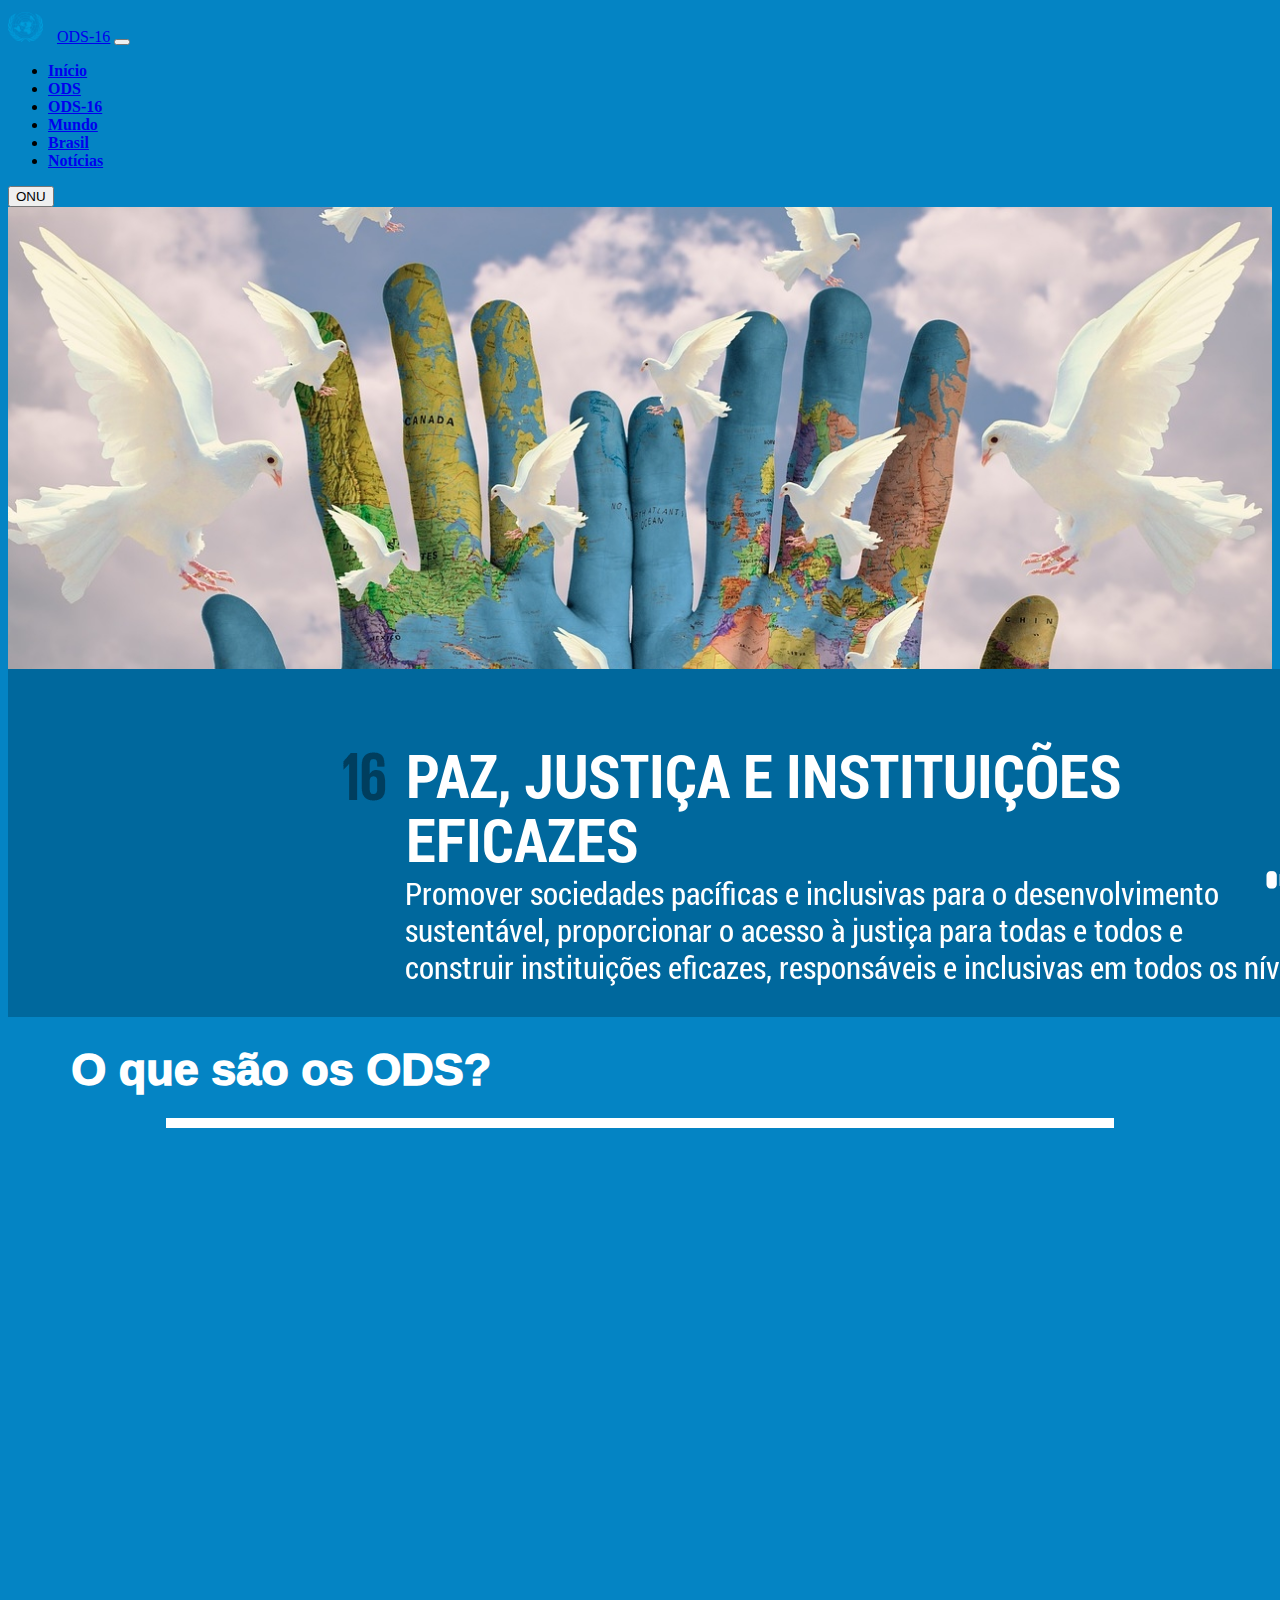
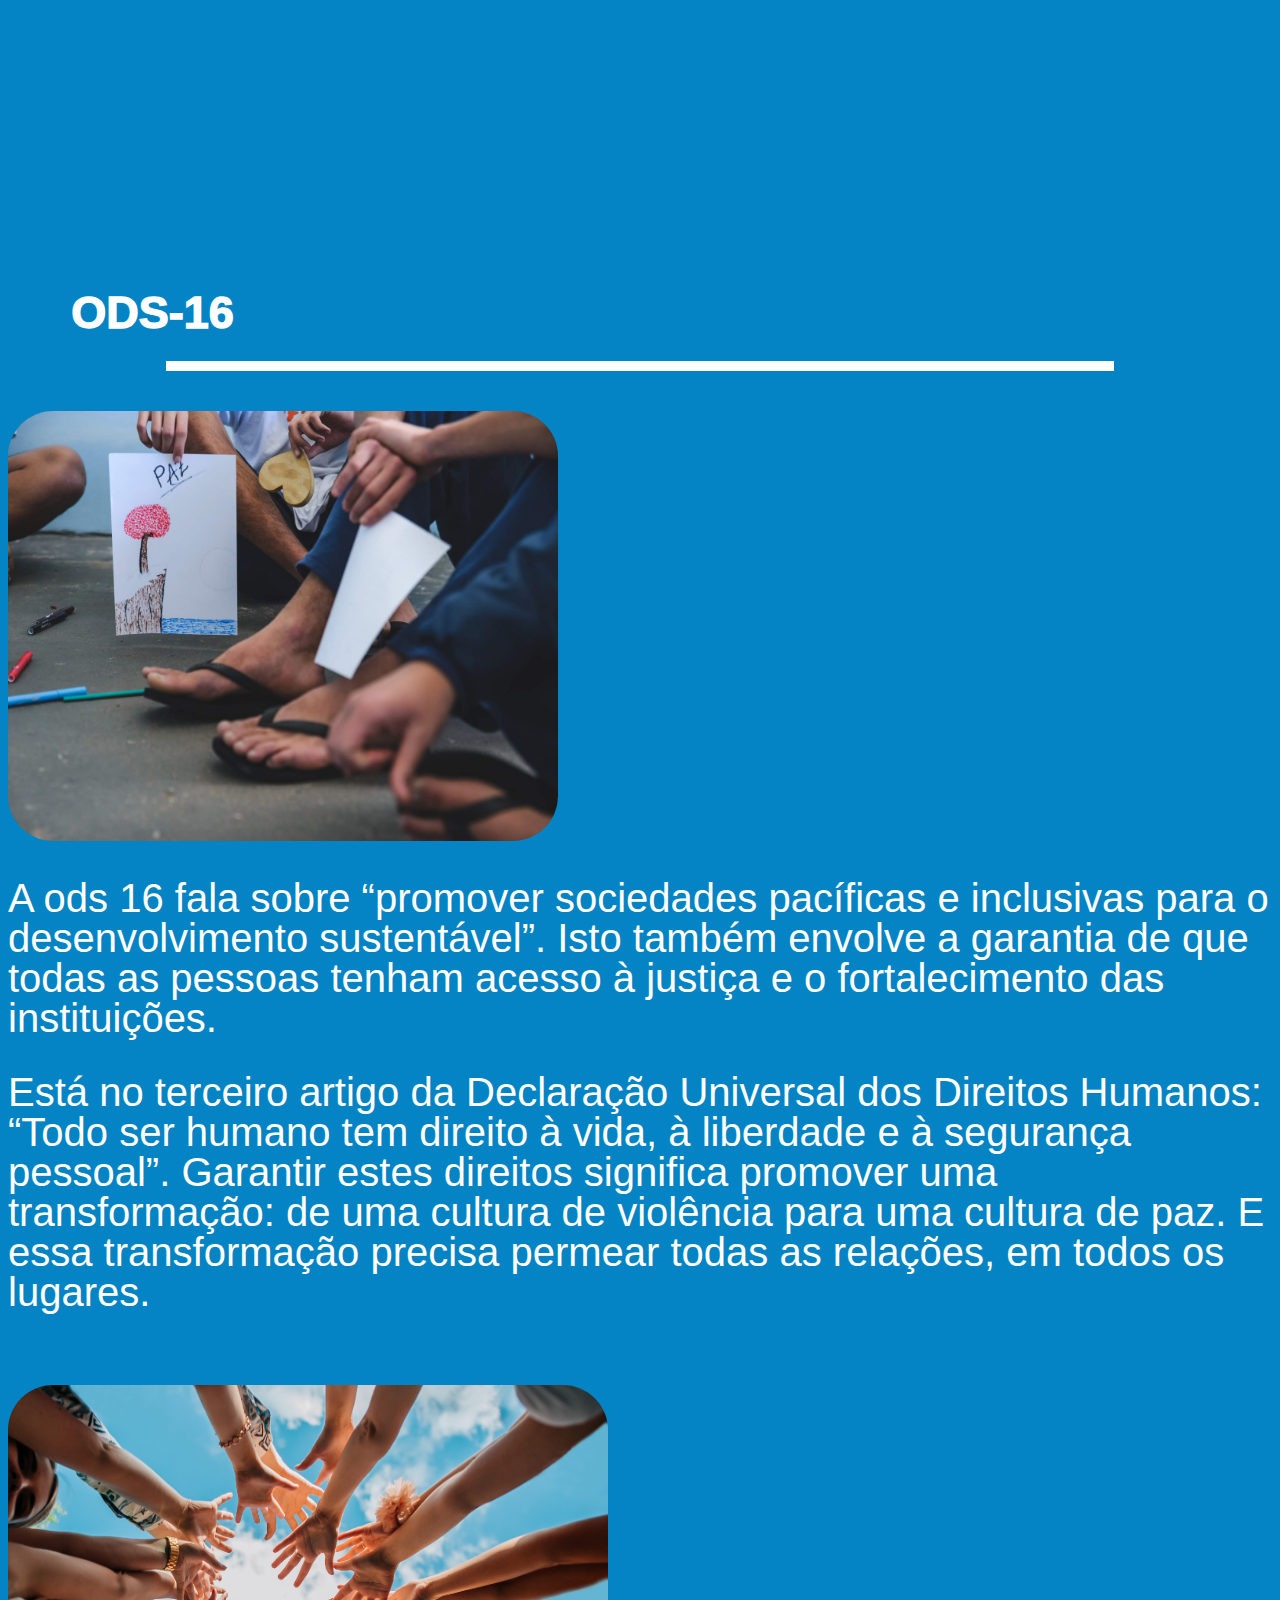
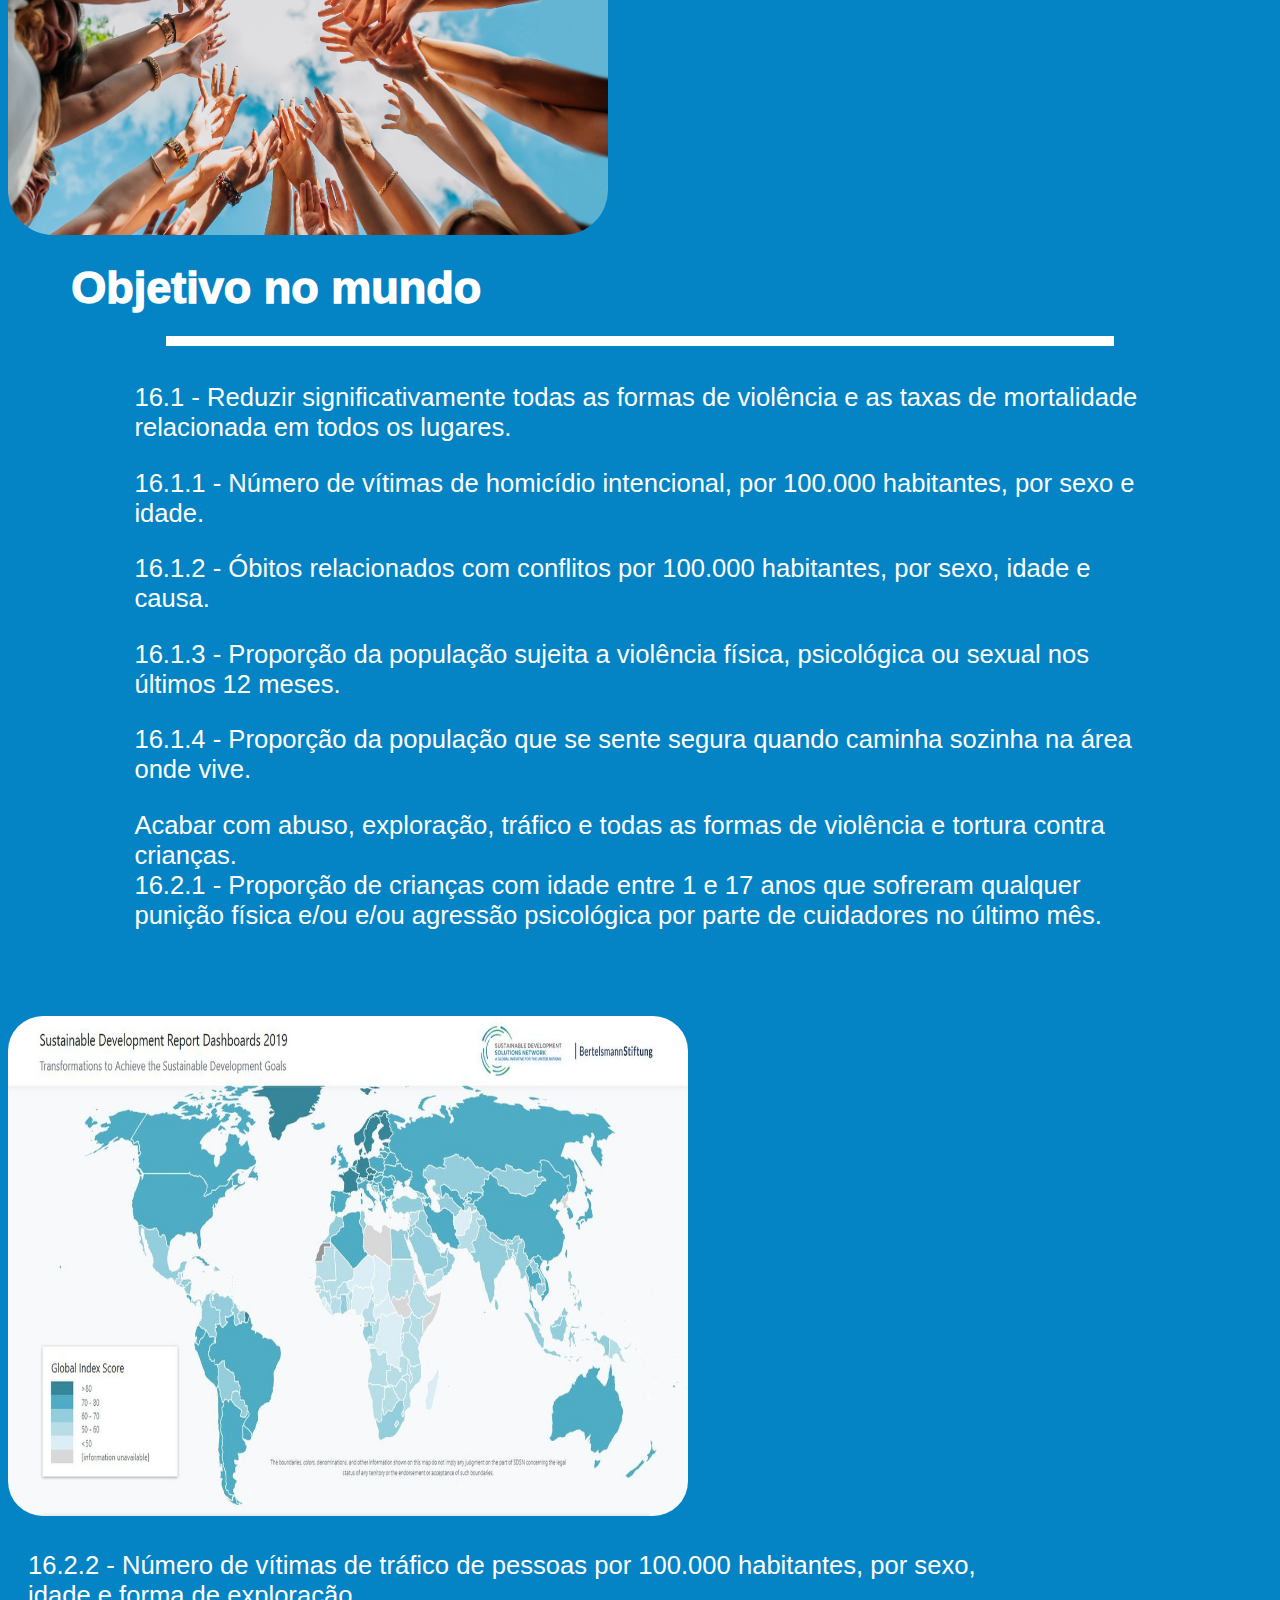
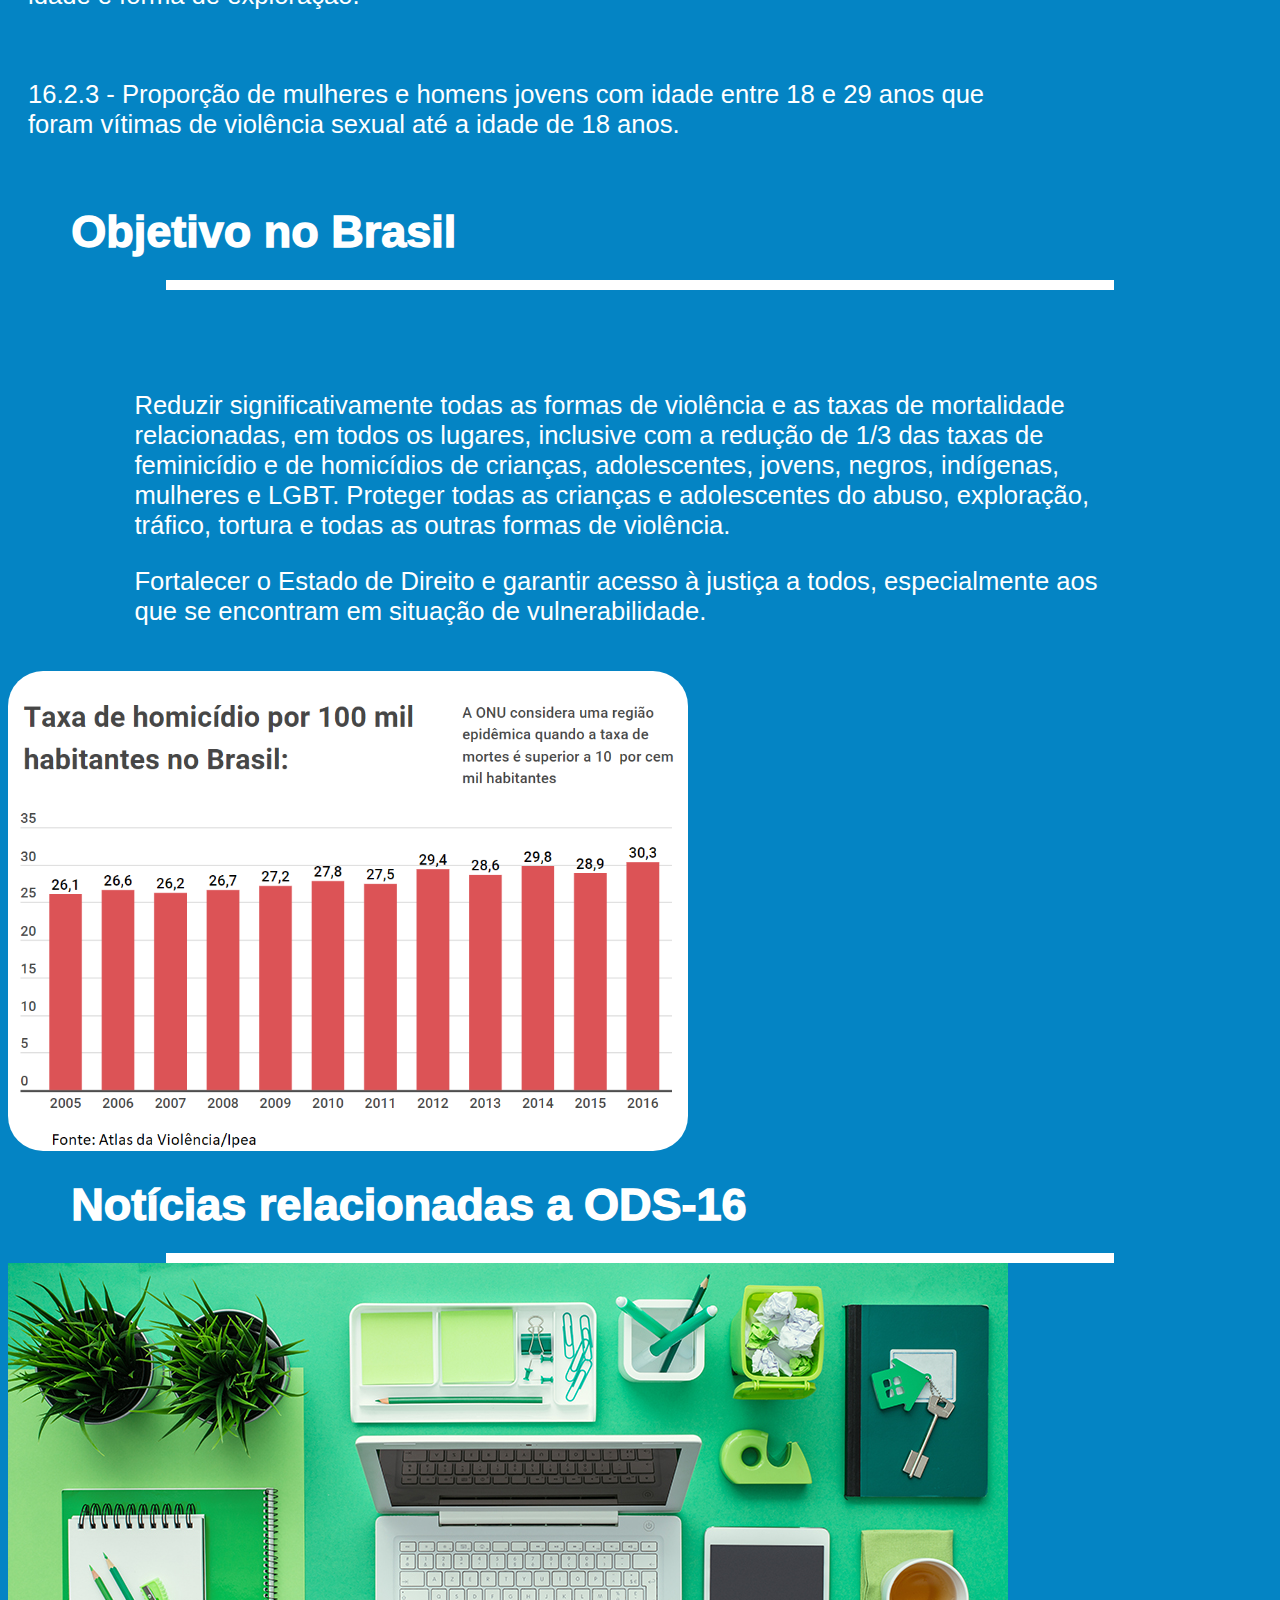
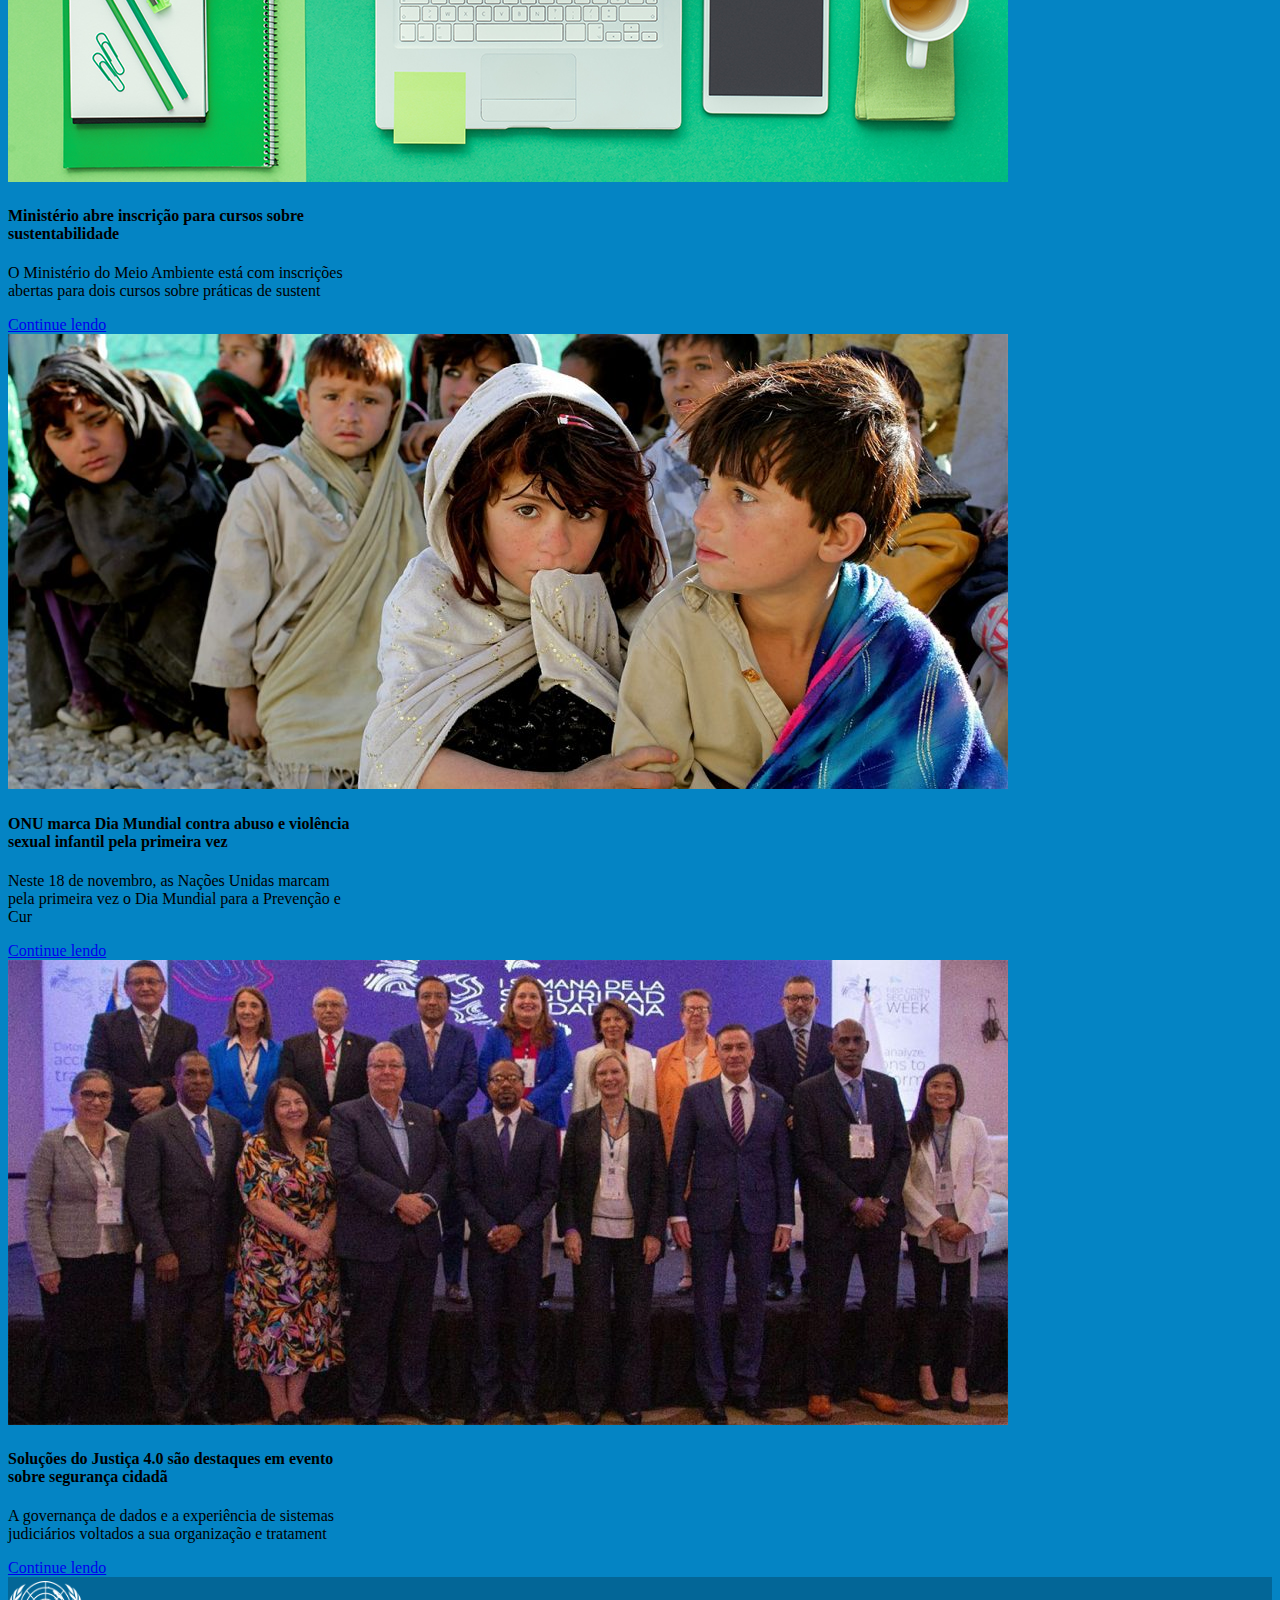
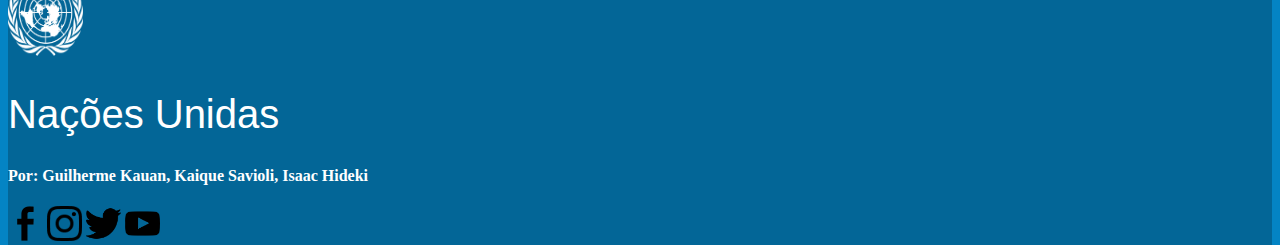
<file: index.html>
<!DOCTYPE html>
<html lang="pt-br">
<head>
  <!-- CSS only -->
  <link href="https://cdn.jsdelivr.net/npm/bootstrap@5.2.1/dist/css/bootstrap.min.css" rel="stylesheet" integrity="sha384-iYQeCzEYFbKjA/T2uDLTpkwGzCiq6soy8tYaI1GyVh/UjpbCx/TYkiZhlZB6+fzT" crossorigin="anonymous">
  <!-- JavaScript Bundle with Popper -->
  <script src="https://cdn.jsdelivr.net/npm/bootstrap@5.2.1/dist/js/bootstrap.bundle.min.js" integrity="sha384-u1OknCvxWvY5kfmNBILK2hRnQC3Pr17a+RTT6rIHI7NnikvbZlHgTPOOmMi466C8" crossorigin="anonymous"></script>
  <meta charset="UTF-8">
  <meta http-equiv="X-UA-Compatible" content="IE=edge">
  <meta name="viewport" content="width=device-width, initial-scale=1.0">
  <link href="css/style.css" rel="stylesheet" type="text/css">
  <link rel="shortcut icon" href="img/icon.ico" type="image/x-icon">
  <script type="text/javascript" src="js/funcoes.js"></script>
  <title>ODS-16</title>
</head>
<body>

  <div id="home">
    <nav class="navbar navbar-expand-lg bg-light fixed-top">
        <div class="container-fluid">
          <img src="img/icon.ico" alt="Bootstrap" width="35" height="30" style="margin-right: 10px; margin-top: 4px;">
          <a class="navbar-brand" href="#">ODS-16</a>
          <button class="navbar-toggler" type="button" data-bs-toggle="collapse" data-bs-target="#navbarScroll" aria-controls="navbarScroll" aria-expanded="false" aria-label="Toggle navigation">
            <span class="navbar-toggler-icon"></span>
          </button>
          <div class="collapse navbar-collapse" id="navbarScroll">
            <ul class="navbar-nav me-auto my-2 my-lg-0 navbar-nav-scroll" style="--bs-scroll-height: 100px;">
              
              <li class="nav-item">
              <b><a class="nav-link active" aria-current="page" href="#home">Início</a></b>
              </li>
              <li class="nav-item">
               <b><a class="nav-link" href="#ODS">ODS</a></b>
              </li>
              <li class="nav-item">
              <b><a class="nav-link" href="#ODS-16">ODS-16</a></b>
              </li>
              <li class="nav-item">
              <b><a class="nav-link" href="#Mundo">Mundo</a></b>
              </li>
              <li class="nav-item">
              <b><a class="nav-link" href="#Brasil">Brasil</a></b>
              </li>
              <li class="nav-item">
                <b><a class="nav-link" href="#noticias">Notícias</a></b>
                </li>
            </ul>
            <a href="https://brasil.un.org">
              <button class="btn btn-outline-success" type="submit">ONU</button>
            </a>
          </div>
        </div>
      </nav>

  <div id="home">
    <img src="img/mao.png" class="img-fluid mao" style="width: 100%;" alt="...">
    <img src="img/ods16.png" class="img-fluid" style="margin-top: -100px;" alt="...">
  </div>
  <div id="ODS">
    <div class="container-fluid">
        <div class="container">
          <div class="row">
            <div class="col-md-12 col-sm-8 col-xs-6">
              <h1 class="text-center mt-3">O que são os ODS?</h1>
            </div>
          </div>
        <div class="row">
          <div class="col-md-12 col-sm-8 col-xs-6">
            <div class="barra mt-2"></div>
          </div>
        </div>
    </div>
  </div>
  
    <center>
        <div class="col-xxl-8 col-md-6 col-sm-6-col-xs-4 mt-5">
            <div class="video-container"><iframe width="560" height="375px" src="https://www.youtube.com/embed/4zQ3Q9_TFD0" title="YouTube video player" frameborder="0" allow="accelerometer; autoplay; clipboard-write; encrypted-media; gyroscope; picture-in-picture" allowfullscreen></iframe></div>
        </div>
    </center>

  <div id="ODS-16">
    <div class="container-fluid">
        <div class="container">
          <div class="row">
            <div class="col-md-12 col-sm-8 col-xs-6">
              <h1 class="text-center">ODS-16</h1>
              <div class="col">
                <div class="barra mt-2"></div>
              </div>
            </div>
        </div>
    </div>
  </div>

    <div class="container-fluid">
      <div class="container">
        <div class="row">
          <div class="col">
            <img src="img/img1.jpg" class="img-fluid" style="width: 550px; height: 430px; margin-top: 40px; border-radius: 45px;" alt="...">
          </div>
            <div class="col">
            <h2 class="mt-5 pt-5">A ods 16 fala sobre “promover sociedades pacíficas e inclusivas para o desenvolvimento sustentável”. Isto também envolve a garantia de que todas as pessoas tenham acesso à justiça e o fortalecimento das instituições.</h2>
          </div>
        </div>
      </div>
    </div>

    <div class="container-fluid">
      <div class="container">
        <div class="row">
          <div class="col">
            <h2 class="mt-5 pt-4">Está no terceiro artigo da Declaração Universal dos Direitos Humanos: “Todo ser humano tem direito à vida, à liberdade e à segurança pessoal”. Garantir estes direitos significa promover uma transformação: de uma cultura de violência para uma cultura de paz. E essa transformação precisa permear todas as relações, em todos os lugares.</h2>
          </div>
          <div class="col">
            <img src="img/img2.jpg" class="img-fluid"style="width: 600px; height: 450px; margin-top: 40px; border-radius: 45px;" alt="...">
          </div>
        </div>
      </div>
    </div>

  <div id="Mundo">
      <div class="container-fluid">
        <div class="container">
          <div class="row">
            <div class="col-md-12 col-sm-8 col-xs-6">
              <h1 class="pt2 text-center mt-5">Objetivo no mundo</h1>
              <div class="col">
                <div class="barra mt-2"></div>
              </div>
            </div>
        </div>
    </div>
  </div>
  
  <div class="container-fluid">
    <div class="container">
      <div class="row">
        <div class="col"style="margin-top: 36px;">
          <h2 class="mt-5 pt-4 font"><p>16.1 - Reduzir significativamente todas as formas de violência e as taxas de mortalidade relacionada em todos os lugares.</p>
          <div class="col">
            <p>16.1.1 - Número de vítimas de homicídio intencional, por 100.000 habitantes, por sexo e idade.</p>
            <p>16.1.2 - Óbitos relacionados com conflitos por 100.000 habitantes, por sexo, idade e causa.</p>
            <p>16.1.3 - Proporção da população sujeita a violência física, psicológica ou sexual nos últimos 12 meses.</p>
            <p>16.1.4 - Proporção da população que se sente segura quando caminha sozinha na área onde vive.</p>
          </div>
          <div class="col">
            Acabar com abuso, exploração, tráfico e todas as formas de violência e tortura contra crianças.<br>
          </div>
          <div class="col">
            16.2.1 - Proporção de crianças com idade entre 1 e 17 anos que sofreram qualquer punição física e/ou e/ou agressão psicológica por parte de cuidadores no último mês.<br>
          </div>
        </h2>
        </div>
        <div class="col">
          <img src="img/grafico1.jpg" class="img-fluid"style="width: 680px; height: 500px; margin-top: 65px; border-radius: 35px;" alt="...">
          <p class="font" style="margin-top: 30px; margin-left: 20px;">16.2.2 - Número de vítimas de tráfico de pessoas por 100.000 habitantes, por sexo, idade e forma de exploração.</p><br>
          <p class="font" style=" margin-left: 20px;">16.2.3 - Proporção de mulheres e homens jovens com idade entre 18 e 29 anos que foram vítimas de violência sexual até a idade de 18 anos.</p><br>
        </div>
      </div>
    </div>
  </div>

 <div id="Brasil">
    <div class="container-fluid">
      <div class="container">
        <div class="row">
          <div class="col-md-12 col-sm-8 col-xs-6">
            <h1 class="pt2 text-center mt-5">Objetivo no Brasil</h1>
            <div class="col">
              <div class="barra mt-2"></div>
            </div>
          </div>
      </div>
  </div>
 </div>

  <div class="container-fluid">
    <div class="container">
      <div class="row">
        <div class="col font" style="margin-top: 100px;">
          <p>Reduzir significativamente todas as formas de violência e as taxas de mortalidade relacionadas, em todos os lugares, inclusive com a redução de 1/3 das taxas de feminicídio e de homicídios de crianças, adolescentes, jovens, negros, indígenas, mulheres e LGBT. Proteger todas as crianças e adolescentes do abuso, exploração, tráfico, tortura e todas as outras formas de violência.</p><p>Fortalecer o Estado de Direito e garantir acesso à justiça a todos, especialmente aos que se encontram em situação de vulnerabilidade.</p>
        </div>
        <div class="col">
          <img src="img/grafico.png" class="img-fluid"style="width: 680px; height: 480px; margin-top: 20px; border-radius: 35px;" alt="...">
        </div>
      </div>
    </div> 
  </div>

  <div id="noticias">
    <div class="container-fluid">
      <div class="container">
        <div class="row">
            <div class="col-md-12 col-sm-8 col-xs-6">
              <h1 class="text-center pt-5 mt-5">Notícias relacionadas a ODS-16</h1>
             </div>
            </div>
            <div class="row">
           <div class="col-md-12 col-sm-8 col-xs-6">
          <div class="barra mt-2"></div>
        </div>
      </div>
    </div>
  </div>
  
  <div class="container-fluid">
    <div class="container">
      <div class="row">
        <script>postagemPequena()</script>
      </div>
    </div>
  </div>

  <div class="tent">
  <footer>
    <div class="main-containt">
      <div class="left box">
        <div class="content mt-5">
          <a href="https://brasil.un.org"><img src="img/onu-logo2.png"  width="75" height="75" style="margin-right: 10px; margin-top: 4px;"></a>
        <h2 style="color: #ffffff;">Nações Unidas</h2>
          <h4 style="color: #ffffff;">Por: Guilherme Kauan, Kaique Savioli, Isaac Hideki</h4>
        </div>
        <div class="social">
          <a href="https://pt-br.facebook.com/ONUBrasil/"><img src="img/face.png" class="img-fluid" style="width: 35px; height: 35px;"></a>
          <a href="https://www.instagram.com/onubrasil/"><img src="img/insta.png" class="img-fluid" style="width: 35px; height: 35px;"></a>
          <a href="https://twitter.com/ONUBrasil?ref_src=twsrc%5Egoogle%7Ctwcamp%5Eserp%7Ctwgr%5Eauthor"><img src="img/tw.png" class="img-fluid" style="width: 35px; height: 35px;"></a>
          <a href="https://www.youtube.com/channel/UCBLdmg9Tn_-elWqAP3MAdog"><img src="img/yt.png" class="img-fluid" style="width: 35px; height: 35px;"></a>
        </div>
      </div> 
    </div>
  </footer>
  </div>
</body>
</html>
</file>
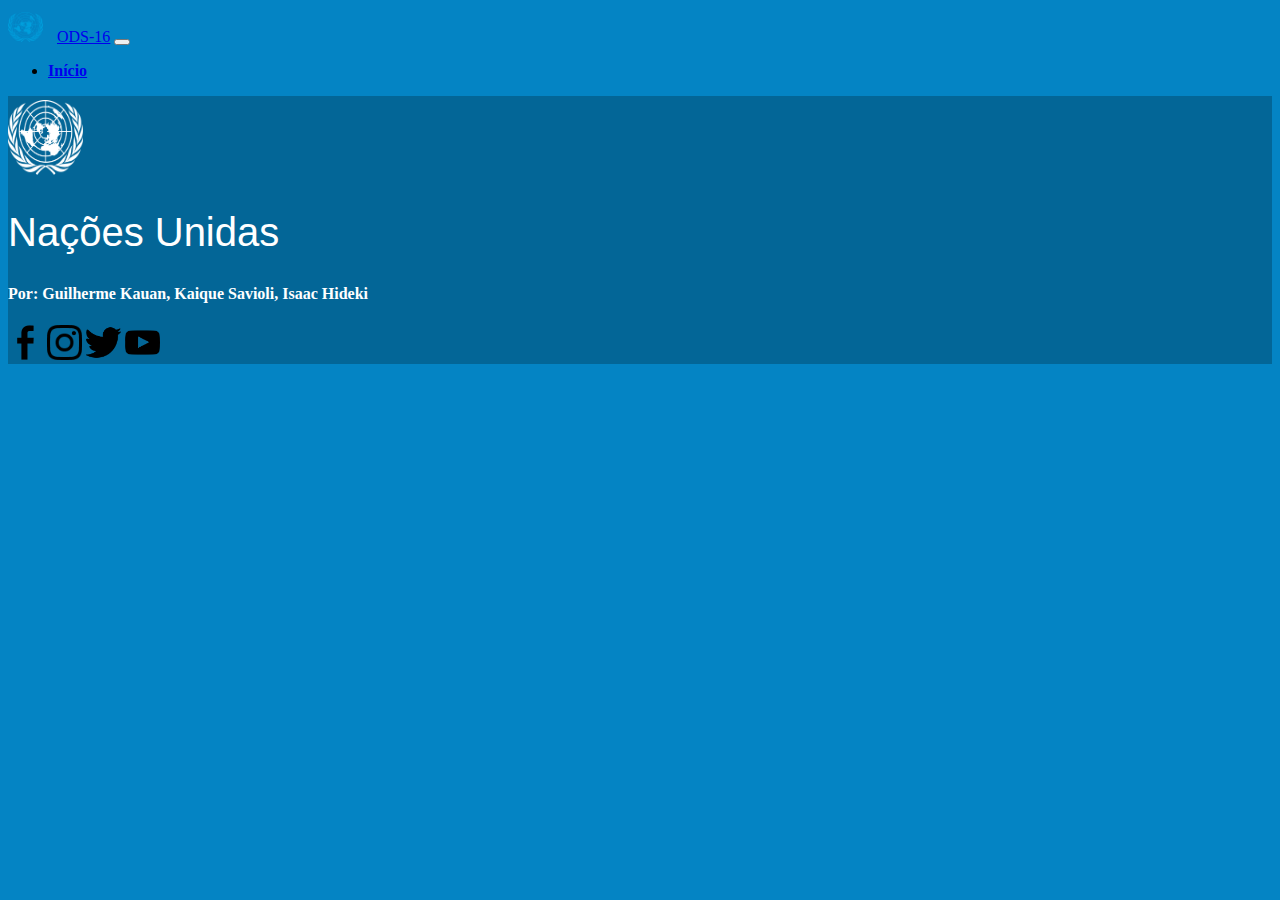
<file: blog.html>
<!DOCTYPE html>
<html lang="pt-br">
<head>
  <!-- CSS only -->
  <link href="https://cdn.jsdelivr.net/npm/bootstrap@5.2.1/dist/css/bootstrap.min.css" rel="stylesheet" integrity="sha384-iYQeCzEYFbKjA/T2uDLTpkwGzCiq6soy8tYaI1GyVh/UjpbCx/TYkiZhlZB6+fzT" crossorigin="anonymous">
  <!-- JavaScript Bundle with Popper -->
  <script src="https://cdn.jsdelivr.net/npm/bootstrap@5.2.1/dist/js/bootstrap.bundle.min.js" integrity="sha384-u1OknCvxWvY5kfmNBILK2hRnQC3Pr17a+RTT6rIHI7NnikvbZlHgTPOOmMi466C8" crossorigin="anonymous"></script>
  <meta charset="UTF-8">
  <meta http-equiv="X-UA-Compatible" content="IE=edge">
  <meta name="viewport" content="width=device-width, initial-scale=1.0">
  <link href="css/style.css" rel="stylesheet" type="text/css">
  <link rel="shortcut icon" href="img/icon.ico" type="image/x-icon">
  <script type="text/javascript" src="js/funcoes.js"></script>
  <title>ODS-16</title>
</head>
<body>

  <div id="home">
    <nav class="navbar navbar-expand-lg bg-light fixed-top">
        <div class="container-fluid">
          <img src="img/icon.ico" alt="Bootstrap" width="35" height="30" style="margin-right: 10px; margin-top: 4px;">
          <a class="navbar-brand" href="#">ODS-16</a>
          <button class="navbar-toggler" type="button" data-bs-toggle="collapse" data-bs-target="#navbarScroll" aria-controls="navbarScroll" aria-expanded="false" aria-label="Toggle navigation">
            <span class="navbar-toggler-icon"></span>
          </button>
          <div class="collapse navbar-collapse" id="navbarScroll">
            <ul class="navbar-nav me-auto my-2 my-lg-0 navbar-nav-scroll" style="--bs-scroll-height: 100px;">
              
              <li class="nav-item">
              <b><a class="nav-link active" aria-current="page" href="index.html">Início</a></b>
              </li>
            </ul>
          </div>
        </div>
      </nav> 
  <div class='container-fluid mt-5 pt-4 font text-white bg-blue py-5 px-5'>
    <script>mostrarPostagem();</script>
  </div>



  <div class="tent">
  <footer>
    <div class="main-containt">
      <div class="left box">
        <div class="content">
          <a href="https://brasil.un.org"><img src="img/onu-logo2.png"  width="75" height="75" style="margin-right: 10px; margin-top: 4px;"></a>
        <h2 style="color: #ffffff;">Nações Unidas</h2>
          <h4 style="color: #ffffff;">Por: Guilherme Kauan, Kaique Savioli, Isaac Hideki</h4>
        </div>
        <div class="social">
          <a href="https://pt-br.facebook.com/ONUBrasil/"><img src="img/face.png" class="img-fluid" style="width: 35px; height: 35px;"></a>
          <a href="https://www.instagram.com/onubrasil/"><img src="img/insta.png" class="img-fluid" style="width: 35px; height: 35px;"></a>
          <a href="https://twitter.com/ONUBrasil?ref_src=twsrc%5Egoogle%7Ctwcamp%5Eserp%7Ctwgr%5Eauthor"><img src="img/tw.png" class="img-fluid" style="width: 35px; height: 35px;"></a>
          <a href="https://www.youtube.com/channel/UCBLdmg9Tn_-elWqAP3MAdog"><img src="img/yt.png" class="img-fluid" style="width: 35px; height: 35px;"></a>
        </div>
      </div> 
    </div>
  </footer>
  </div>
</body>
</html>
</file>
<file: css/style.css>
body{
    background-color: #0484c4;
}

h1 {
    color: #ffffff;
    font-family: 'Raleway', sans-serif;
    font-style: normal;
    font-weight: 1000;
    font-size: min(5vw, 45px);
    line-height: 37px;
    margin-left: auto;
    margin-right: auto;
    align-items: center;
    text-align: left;
    width: 90%;
}

h2 {
    font-family: 'Raleway', sans-serif;
    font-style: normal;
    font-weight: 450;
    font-size: min(4vw, 40px);
    line-height: 40px;
    color: #ffffff;
    margin-left: auto;
    margin-right: auto;
    align-items: center;
    text-align: left;
    width: 100%;
}

.font{
    font-family: 'Raleway', sans-serif;
    font-style: normal;
    font-weight: 450;
    font-size: min(2vw, 50px);
    line-height: 30px;
    color: #ffffff;
    margin-left: auto;
    margin-right: auto;
    align-items: center;
    text-align: left;
    width: 80%;
}

.img{
    margin-top: 30px;
    border-radius: 35px;
    width: 650px;
    height: 550px;
}
.barra{
    min-height: 10px;
    width: 75%;
    margin-left: auto;
    margin-right: auto;
    background: #FFFFFF;
}
.video-container{
    height: 0;
    position: relative;
    padding-top: 25px;
    padding-bottom: 56.25%;
}
.video-container iframe{
    position: absolute;
    top: 0;
    left: 10%;
    width: 80%;
    height: 80%;   
}

footer{
position: relative;
bottom: 0px;
width: 100%;
background: #036697;
}

.tent{
 width: 100%;
 height: 15vh;
}

.eu{
    border: 1px solid #000;
}
</file>
